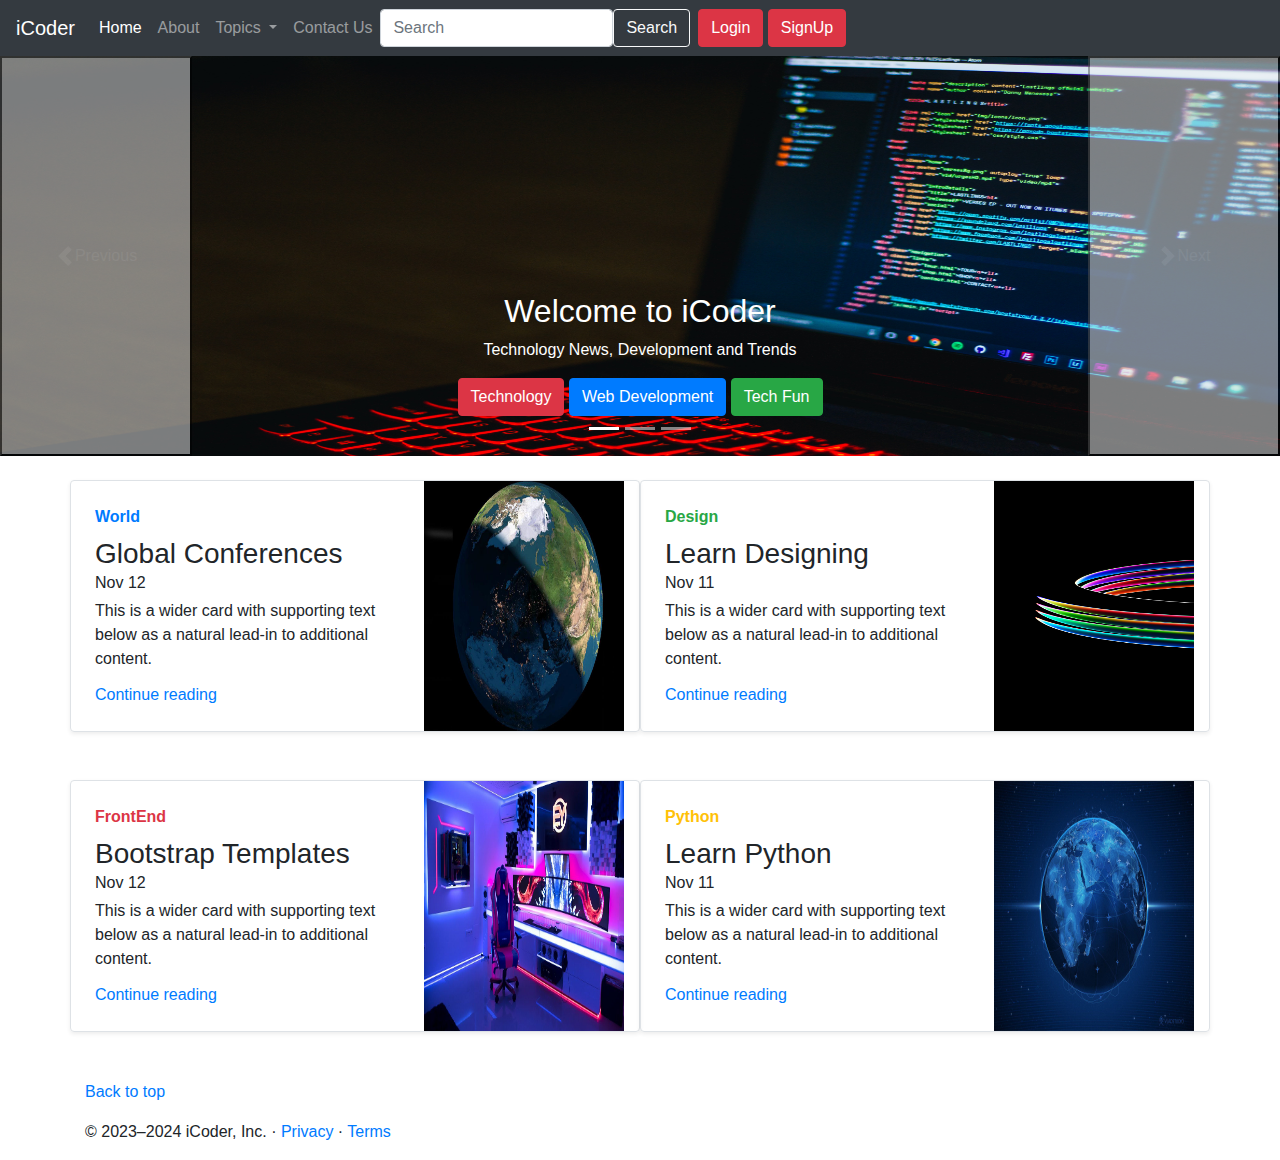
<file: index.html>
<!doctype html>
<html lang="en">

<head>
    <!-- Required meta tags -->
    <meta charset="utf-8">
    <meta name="viewport" content="width=device-width, initial-scale=1, shrink-to-fit=no">

    <!-- Bootstrap CSS -->
    <link rel="stylesheet" href="https://cdn.jsdelivr.net/npm/bootstrap@4.3.1/dist/css/bootstrap.min.css"
        integrity="sha384-ggOyR0iXCbMQv3Xipma34MD+dH/1fQ784/j6cY/iJTQUOhcWr7x9JvoRxT2MZw1T" crossorigin="anonymous">

    <title>iCoder - Heaven for Programmers</title>

    <link rel="stylesheet" href="styles.css">
</head>

<body>

    <nav class="navbar navbar-expand-lg navbar-dark bg-dark">
        <a class="navbar-brand" href="#">iCoder</a>
        <button class="navbar-toggler" type="button" data-bs-toggle="collapse" data-bs-target="#navbarSupportedContent"
            aria-controls="navbarSupportedContent" aria-expanded="false" aria-label="Toggle navigation">
            <span class="navbar-toggler-icon"></span>
        </button>
        <div class="collapse navbar-collapse" id="navbarSupportedContent">
            <ul class="navbar-nav me-auto mb-2 mb-lg-0">
                <li class="nav-item">
                    <a class="nav-link active" aria-current="page" href="/">Home</a>
                </li>
                <li class="nav-item">
                    <a class="nav-link" href="/about.html">About</a>
                </li>
                <li class="nav-item dropdown">
                    <a class="nav-link dropdown-toggle" href="topics.html" role="button" data-bs-toggle="dropdown"
                        aria-expanded="false">
                        Topics
                    </a>
                    <ul class="dropdown-menu">
                        <li><a class="dropdown-item" href="#">Technology</a></li>
                        <li><a class="dropdown-item" href="#">Web Development</a></li>
                        <li>
                            <hr class="dropdown-divider">
                        </li>
                        <li><a class="dropdown-item" href="#">Support</a></li>
                        <li><a class="dropdown-item" href="#">Write for us</a></li>
                    </ul>
                </li>
                <li class="nav-item">
                    <a class="nav-link" href="/contact.html">Contact Us</a>
                </li>
            </ul>
            <form class="d-flex" role="search">
                <input class="form-control me-2" type="search" placeholder="Search" aria-label="Search">
                <button class="btn btn-outline-light" type="submit">Search</button>
            </form>

            <div class="mx-2">
                <button class="btn btn-danger" data-toggle="modal" data-target="#loginModal">Login</button>
                <button class=" btn btn-danger" data-toggle="modal" data-target="#signupModal">SignUp</button>
            </div>
        </div>
    </nav>

    <!-- Login Modal -->
    <div class="modal fade" id="loginModal" tabindex="-1" aria-labelledby="loginModalLabel" aria-hidden="true">
        <div class="modal-dialog">
            <div class="modal-content">
                <div class="modal-header">
                    <h2 class="modal-title fs-5" id="exampleModalLabel">Login to iCoder</h2>
                    <button type="button" class="btn-close" data-bs-dismiss="modal" aria-label="Close"></button>
                </div>
                <div class="modal-body">
                    <form>
                        <div class="mb-3">
                          <label for="exampleInputEmail1" class="form-label">Email address</label>
                          <input type="email" class="form-control" id="exampleInputEmail1" aria-describedby="emailHelp">
                          <div id="emailHelp" class="form-text">We'll never share your email with anyone else.</div>
                        </div>
                        <div class="mb-3">
                          <label for="exampleInputPassword1" class="form-label">Password</label>
                          <input type="password" class="form-control" id="exampleInputPassword1">
                        </div>
                        <div class="mb-3 form-check">
                          <input type="checkbox" class="form-check-input" id="exampleCheck1">
                          <label class="form-check-label" for="exampleCheck1">Check me out</label>
                        </div>
                        <button type="submit" class="btn btn-primary">Login</button>
                      </form>
                </div>
                <div class="modal-footer">
                    <button type="button" class="btn btn-secondary" data-bs-dismiss="modal">Close</button>
                </div>
            </div>
        </div>
    </div>



    <!-- SignUp Modal -->
    <div class="modal fade" id="signupModal" tabindex="-1" aria-labelledby="signupModalLabel" aria-hidden="true">
        <div class="modal-dialog">
            <div class="modal-content">
                <div class="modal-header">
                    <h2 class="modal-title fs-5" id="exampleModalLabel">Get an iCoder Account</h2>
                    <button type="button" class="btn-close" data-bs-dismiss="modal" aria-label="Close"></button>
                </div>
                <div class="modal-body">
                    <form>
                        <div class="mb-3">
                          <label for="exampleInputEmail1" class="form-label">Email address</label>
                          <input type="email" class="form-control" id="exampleInputEmail1" aria-describedby="emailHelp">
                          <div id="emailHelp" class="form-text">We'll never share your email with anyone else.</div>
                        </div>
                        <div class="mb-3">
                          <label for="exampleInputPassword1" class="form-label">Password</label>
                          <input type="password" class="form-control" id="exampleInputPassword1">
                        </div>
                        <div class="mb-3">
                            <label for="cexampleInputPassword1" class="form-label">Confirm Password</label>
                            <input type="password" class="form-control" id="cexampleInputPassword1">
                          </div>
                        <button type="submit" class="btn btn-primary">Create Account</button>
                      </form>
                </div>
                <div class="modal-footer">
                    <button type="button" class="btn btn-secondary" data-bs-dismiss="modal">Close</button>
                </div>
            </div>
        </div>
    </div>


    <div id="carouselExampleCaptions" class="carousel slide carousel-fade" data-ride="carousel">
        <ol class="carousel-indicators">
            <li data-target="#carouselExampleCaptions" data-bs-slide-to="0" class="active" aria-current="true"
                aria-label="Slide 1"></li>
            <li data-target="#carouselExampleCaptions" data-bs-slide-to="1" aria-label="Slide 2"></li>
            <li data-target="#carouselExampleCaptions" data-bs-slide-to="2" aria-label="Slide 3"></li>
        </ol>
        <div class="carousel-inner">
            <div class="carousel-item active">
                <img class="first-img" src="a.jpg" class="d-block w-100" alt="...">
                <div class="carousel-caption d-none d-md-block">
                    <h2>Welcome to iCoder</h2>
                    <p>Technology News, Development and Trends</p>
                    <button class="btn btn-danger">Technology</button>
                    <button class="btn btn-primary">Web Development</button>
                    <button class="btn btn-success">Tech Fun</button>
                </div>
            </div>
            <div class="carousel-item">
                <img class="first-img" src="b.jpg" class="d-block w-100" alt="...">
                <div class="carousel-caption d-none d-md-block">
                    <h2>The Best Coding Blog</h2>
                    <p>Technology News, Development and Trends</p>
                    <button class="btn btn-danger">Technology</button>
                    <button class="btn btn-primary">Web Development</button>
                    <button class="btn btn-success">Tech Fun</button>
                </div>
            </div>
            <div class="carousel-item">
                <img class="first-img" src="c.jpg" class="d-block w-100" alt="...">
                <div class="carousel-caption d-none d-md-block">
                    <h2>Award Winning Blog</h2>
                    <p>Technology News, Development and Trends</p>
                    <button class="btn btn-danger">Technology</button>
                    <button class="btn btn-primary">Web Development</button>
                    <button class="btn btn-success">Tech Fun</button>
                </div>
            </div>
        </div>
        <button class="carousel-control-prev" type="button" data-bs-target="#carouselExampleCaptions"
            data-bs-slide="prev">
            <span class="carousel-control-prev-icon" aria-hidden="true"></span>
            <span class="visually-hidden">Previous</span>
        </button>
        <button class="carousel-control-next" type="button" data-bs-target="#carouselExampleCaptions"
            data-bs-slide="next">
            <span class="carousel-control-next-icon" aria-hidden="true"></span>
            <span class="visually-hidden">Next</span>
        </button>
    </div>

    <div class="container my-4">
        <div class="row mb-2">
            <div class="col-md-6">
                <div
                    class="row g-0 border rounded overflow-hidden flex-md-row mb-4 shadow-sm h-md-250 position-relative">
                    <div class="col p-4 d-flex flex-column position-static">
                        <strong class="d-inline-block mb-2 text-primary">World</strong>
                        <h3 class="mb-0">Global Conferences</h3>
                        <div class="mb-1 text-body-secondary">Nov 12</div>
                        <p class="card-text mb-auto">This is a wider card with supporting text below as a
                            natural lead-in to additional content.</p>
                        <a href="#" class="stretched-link">Continue reading</a>
                    </div>
                    <div class="col-auto d-none d-lg-block">
                        <img class="bd-placeholder-img" width="200" height="250" src="thumb.jpg" alt="">
                    </div>
                </div>
            </div>
            <div class="col-md-6">
                <div
                    class="row g-0 border rounded overflow-hidden flex-md-row mb-4 shadow-sm h-md-250 position-relative">
                    <div class="col p-4 d-flex flex-column position-static">
                        <strong class="d-inline-block mb-2 text-success">Design</strong>
                        <h3 class="mb-0">Learn Designing</h3>
                        <div class="mb-1 text-body-secondary">Nov 11</div>
                        <p class="mb-auto">This is a wider card with supporting text below as a natural
                            lead-in to additional content.</p>
                        <a href="#" class="stretched-link">Continue reading</a>
                    </div>
                    <div class="col-auto d-none d-lg-block">
                        <img class="bd-placeholder-img" width="200" height="250" src="thumb2.png" alt="">
                    </div>
                </div>
            </div>
        </div>
    </div>

    <div class="container my-4">
        <div class="row mb-2">
            <div class="col-md-6">
                <div
                    class="row g-0 border rounded overflow-hidden flex-md-row mb-4 shadow-sm h-md-250 position-relative">
                    <div class="col p-4 d-flex flex-column position-static">
                        <strong class="d-inline-block mb-2 text-danger">FrontEnd</strong>
                        <h3 class="mb-0">Bootstrap Templates</h3>
                        <div class="mb-1 text-body-secondary">Nov 12</div>
                        <p class="card-text mb-auto">This is a wider card with supporting text below as a
                            natural lead-in to additional content.</p>
                        <a href="#" class="stretched-link">Continue reading</a>
                    </div>
                    <div class="col-auto d-none d-lg-block">
                        <img class="bd-placeholder-img" width="200" height="250" src="thumb3.jpeg" alt="">
                    </div>
                </div>
            </div>
            <div class="col-md-6">
                <div
                    class="row g-0 border rounded overflow-hidden flex-md-row mb-4 shadow-sm h-md-250 position-relative">
                    <div class="col p-4 d-flex flex-column position-static">
                        <strong class="d-inline-block mb-2 text-warning">Python</strong>
                        <h3 class="mb-0">Learn Python</h3>
                        <div class="mb-1 text-body-secondary">Nov 11</div>
                        <p class="mb-auto">This is a wider card with supporting text below as a natural
                            lead-in to additional content.</p>
                        <a href="#" class="stretched-link">Continue reading</a>
                    </div>
                    <div class="col-auto d-none d-lg-block">
                        <img class="bd-placeholder-img" width="200" height="250" src="thumb4.jpg" alt="">
                    </div>
                </div>
            </div>
        </div>
    </div>


    <footer class="container">
        <p class="float-end"><a href="#">Back to top</a></p>
        <p>© 2023–2024 iCoder, Inc. · <a href="#">Privacy</a> · <a href="#">Terms</a></p>
    </footer>

    <!-- Optional JavaScript -->
    <!-- jQuery first, then Popper.js, then Bootstrap JS -->
    <script src="https://code.jquery.com/jquery-3.3.1.slim.min.js"
        integrity="sha384-q8i/X+965DzO0rT7abK41JStQIAqVgRVzpbzo5smXKp4YfRvH+8abtTE1Pi6jizo"
        crossorigin="anonymous"></script>
    <script src="https://cdn.jsdelivr.net/npm/popper.js@1.14.7/dist/umd/popper.min.js"
        integrity="sha384-UO2eT0CpHqdSJQ6hJty5KVphtPhzWj9WO1clHTMGa3JDZwrnQq4sF86dIHNDz0W1"
        crossorigin="anonymous"></script>
    <script src="https://cdn.jsdelivr.net/npm/bootstrap@4.3.1/dist/js/bootstrap.min.js"
        integrity="sha384-JjSmVgyd0p3pXB1rRibZUAYoIIy6OrQ6VrjIEaFf/nJGzIxFDsf4x0xIM+B07jRM"
        crossorigin="anonymous"></script>
</body>

</html>
</file>
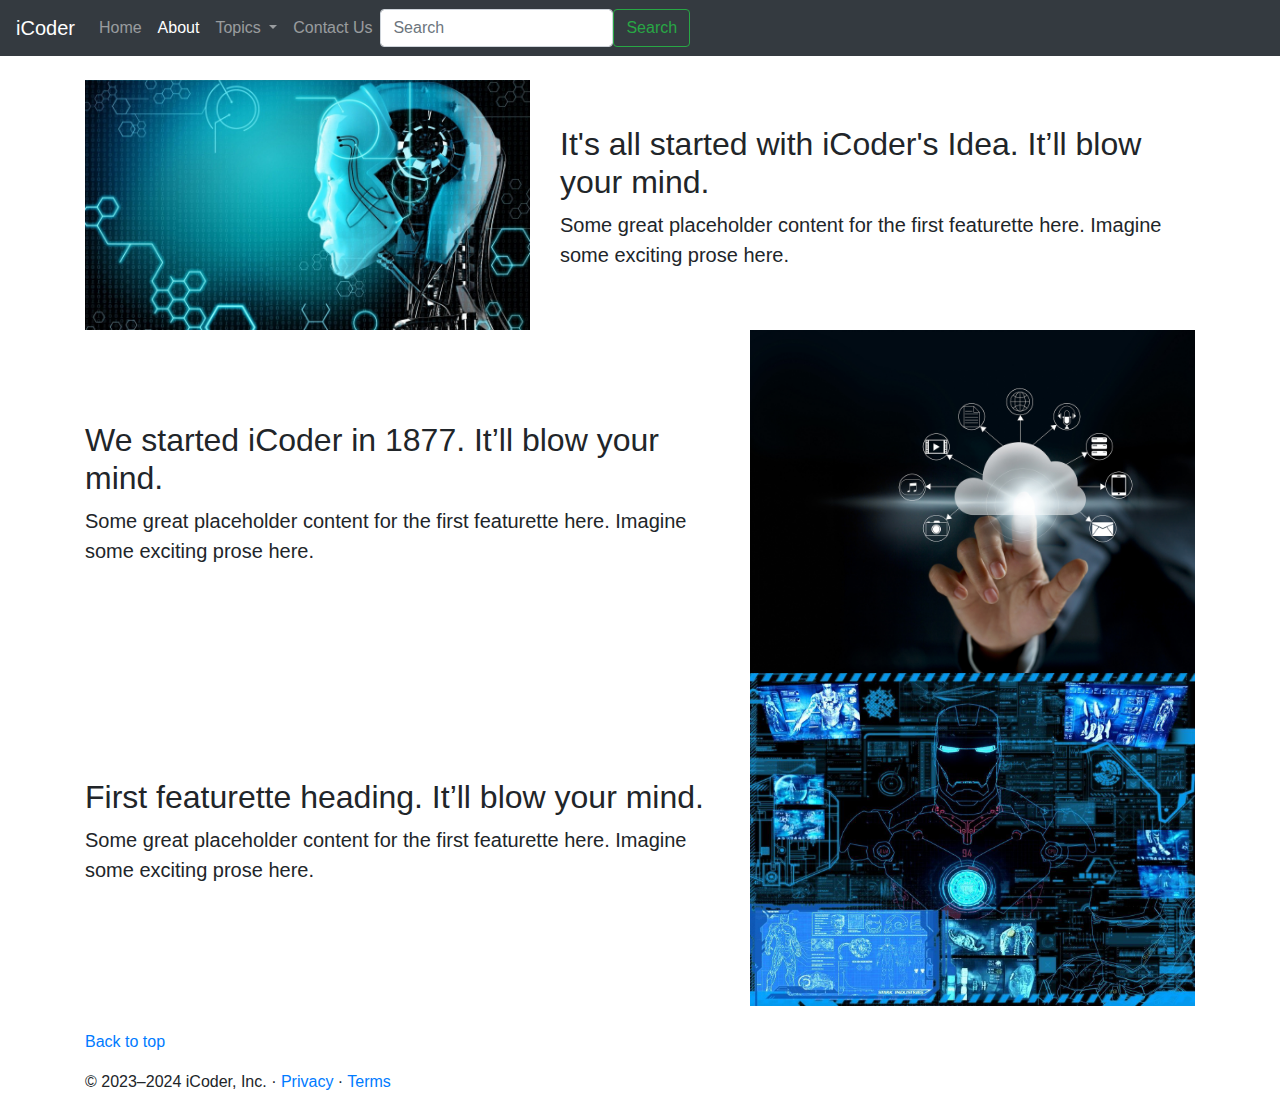
<file: about.html>
<!doctype html>
<html lang="en">

<head>
    <!-- Required meta tags -->
    <meta charset="utf-8">
    <meta name="viewport" content="width=device-width, initial-scale=1, shrink-to-fit=no">

    <!-- Bootstrap CSS -->
    <link rel="stylesheet" href="https://cdn.jsdelivr.net/npm/bootstrap@4.3.1/dist/css/bootstrap.min.css"
        integrity="sha384-ggOyR0iXCbMQv3Xipma34MD+dH/1fQ784/j6cY/iJTQUOhcWr7x9JvoRxT2MZw1T" crossorigin="anonymous">

    <title>iCoder - Heaven for Programmers</title>

    <link rel="stylesheet" href="styles.css">
</head>

<body>

    <nav class="navbar navbar-expand-lg navbar-dark bg-dark">
        <a class="navbar-brand" href="#">iCoder</a>
        <button class="navbar-toggler" type="button" data-bs-toggle="collapse" data-bs-target="#navbarSupportedContent"
            aria-controls="navbarSupportedContent" aria-expanded="false" aria-label="Toggle navigation">
            <span class="navbar-toggler-icon"></span>
        </button>
        <div class="collapse navbar-collapse" id="navbarSupportedContent">
            <ul class="navbar-nav me-auto mb-2 mb-lg-0">
                <li class="nav-item">
                    <a class="nav-link" aria-current="page" href="/">Home</a>
                </li>
                <li class="nav-item active">
                    <a class="nav-link" href="#">About</a>
                </li>
                <li class="nav-item dropdown">
                    <a class="nav-link dropdown-toggle" href="#" role="button" data-bs-toggle="dropdown"
                        aria-expanded="false">
                        Topics
                    </a>
                    <ul class="dropdown-menu">
                        <li><a class="dropdown-item" href="#">Technology</a></li>
                        <li><a class="dropdown-item" href="#">Web Development</a></li>
                        <li>
                            <hr class="dropdown-divider">
                        </li>
                        <li><a class="dropdown-item" href="#">Support</a></li>
                        <li><a class="dropdown-item" href="#">Write for us</a></li>
                    </ul>
                </li>
                <li class="nav-item">
                    <a class="nav-link" href="/contact.html">Contact Us</a>
                </li>

            </ul>
            <form class="d-flex" role="search">
                <input class="form-control me-2" type="search" placeholder="Search" aria-label="Search">
                <button class="btn btn-outline-success" type="submit">Search</button>
            </form>
        </div>
    </nav>

    <div class="container my-4">
        <div class="row featurette d-flex justify-content-center align-items-center">
            <div class="col-md-7 order-md-2">
                <h2 class="featurette-heading fw-normal lh-1">It's all started with iCoder's Idea. <span
                        class="text-body-secondary">It’ll blow your mind.</span></h2>
                <p class="lead">Some great placeholder content for the first featurette here. Imagine some exciting
                    prose here.</p>
            </div>
            <div class="col-md-5 order-md-1">
                <img class="img-fluid bd-placeholder-img bd-placeholder-img-lg featurette-image img-fluid mx-auto" src="techno1.jpg" alt="">
            </div>
        </div>
        <div class="row featurette d-flex justify-content-center align-items-center">
            <div class="col-md-7">
                <h2 class="featurette-heading fw-normal lh-1">We started iCoder in 1877. <span
                        class="text-body-secondary">It’ll blow your mind.</span></h2>
                <p class="lead">Some great placeholder content for the first featurette here. Imagine some exciting
                    prose here.</p>
            </div>
            <div class="col-md-5">
                <img class=" img-fluid bd-placeholder-img bd-placeholder-img-lg featurette-image img-fluid mx-auto" src="techno2.jpg" alt="">
            </div>
        </div>
        <div class="row featurette d-flex justify-content-center align-items-center">
            <div class="col-md-7">
                <h2 class="featurette-heading fw-normal lh-1">First featurette heading. <span
                        class="text-body-secondary">It’ll blow your mind.</span></h2>
                <p class="lead">Some great placeholder content for the first featurette here. Imagine some exciting
                    prose here.</p>
            </div>
            <div class="col-md-5">
                <img class="img-fluid bd-placeholder-img bd-placeholder-img-lg featurette-image img-fluid mx-auto" src="techno3.jpg" alt="">
            </div>
        </div>
    </div>

    <footer class="container">
        <p class="float-end"><a href="#">Back to top</a></p>
        <p>© 2023–2024 iCoder, Inc. · <a href="#">Privacy</a> · <a href="#">Terms</a></p>
      </footer>


    <!-- Optional JavaScript -->
    <!-- jQuery first, then Popper.js, then Bootstrap JS -->
    <script src="https://code.jquery.com/jquery-3.3.1.slim.min.js"
        integrity="sha384-q8i/X+965DzO0rT7abK41JStQIAqVgRVzpbzo5smXKp4YfRvH+8abtTE1Pi6jizo"
        crossorigin="anonymous"></script>
    <script src="https://cdn.jsdelivr.net/npm/popper.js@1.14.7/dist/umd/popper.min.js"
        integrity="sha384-UO2eT0CpHqdSJQ6hJty5KVphtPhzWj9WO1clHTMGa3JDZwrnQq4sF86dIHNDz0W1"
        crossorigin="anonymous"></script>
    <script src="https://cdn.jsdelivr.net/npm/bootstrap@4.3.1/dist/js/bootstrap.min.js"
        integrity="sha384-JjSmVgyd0p3pXB1rRibZUAYoIIy6OrQ6VrjIEaFf/nJGzIxFDsf4x0xIM+B07jRM"
        crossorigin="anonymous"></script>
</body>

</html>
</file>
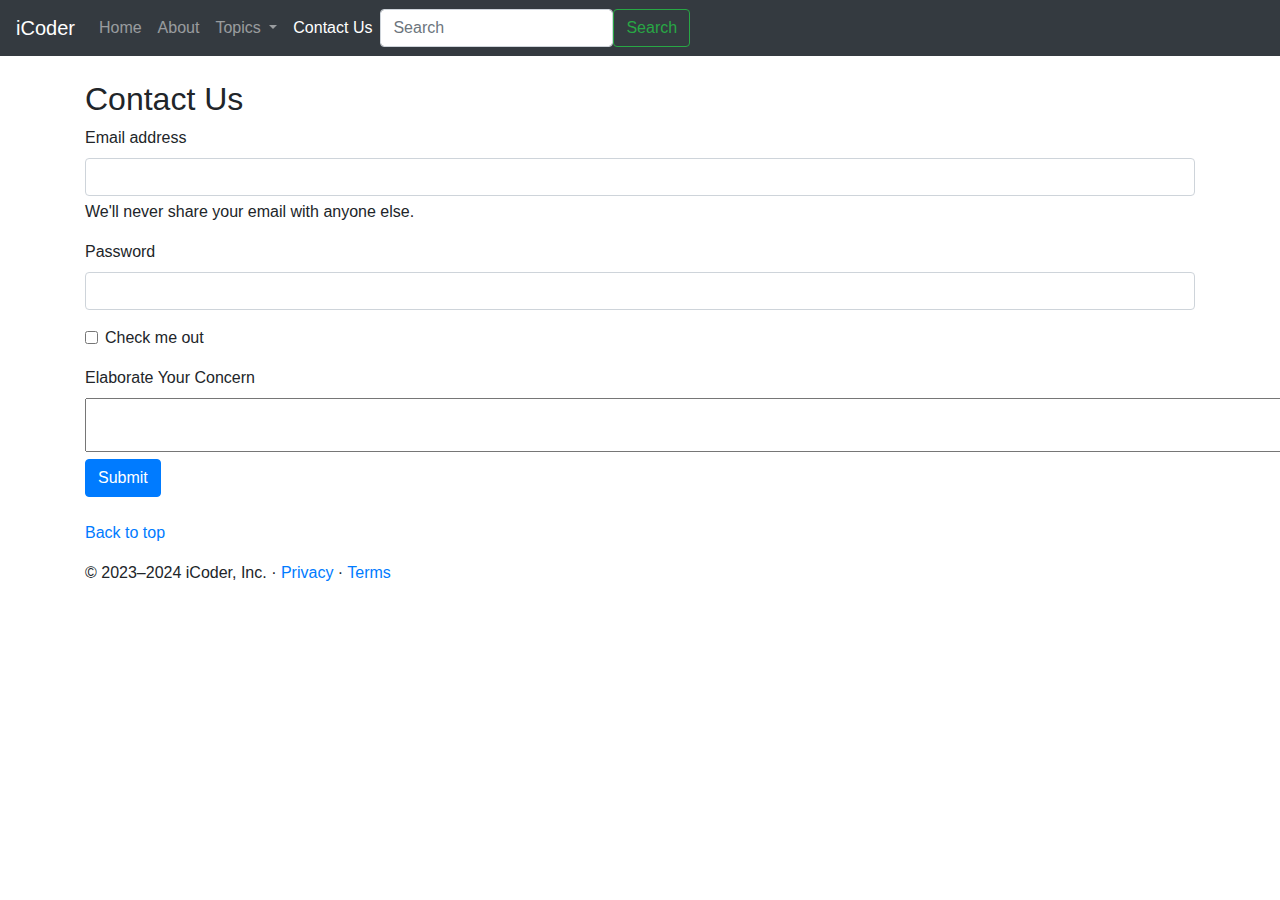
<file: contact.html>
<!doctype html>
<html lang="en">

<head>
    <!-- Required meta tags -->
    <meta charset="utf-8">
    <meta name="viewport" content="width=device-width, initial-scale=1, shrink-to-fit=no">

    <!-- Bootstrap CSS -->
    <link rel="stylesheet" href="https://cdn.jsdelivr.net/npm/bootstrap@4.3.1/dist/css/bootstrap.min.css"
        integrity="sha384-ggOyR0iXCbMQv3Xipma34MD+dH/1fQ784/j6cY/iJTQUOhcWr7x9JvoRxT2MZw1T" crossorigin="anonymous">

    <title>iCoder - Heaven for Programmers</title>

    <link rel="stylesheet" href="styles.css">
</head>

<body>

    <nav class="navbar navbar-expand-lg navbar-dark bg-dark">
        <a class="navbar-brand" href="#">iCoder</a>
        <button class="navbar-toggler" type="button" data-bs-toggle="collapse" data-bs-target="#navbarSupportedContent"
            aria-controls="navbarSupportedContent" aria-expanded="false" aria-label="Toggle navigation">
            <span class="navbar-toggler-icon"></span>
        </button>
        <div class="collapse navbar-collapse" id="navbarSupportedContent">
            <ul class="navbar-nav me-auto mb-2 mb-lg-0">
                <li class="nav-item">
                    <a class="nav-link" aria-current="page" href="/">Home</a>
                </li>
                <li class="nav-item">
                    <a class="nav-link" href="#">About</a>
                </li>
                <li class="nav-item dropdown">
                    <a class="nav-link dropdown-toggle" href="#" role="button" data-bs-toggle="dropdown"
                        aria-expanded="false">
                        Topics
                    </a>
                    <ul class="dropdown-menu">
                        <li><a class="dropdown-item" href="#">Technology</a></li>
                        <li><a class="dropdown-item" href="#">Web Development</a></li>
                        <li>
                            <hr class="dropdown-divider">
                        </li>
                        <li><a class="dropdown-item" href="#">Support</a></li>
                        <li><a class="dropdown-item" href="#">Write for us</a></li>
                    </ul>
                </li>
                <li class="nav-item active">
                    <a class="nav-link" href="/contact.html">Contact Us</a>
                </li>

            </ul>
            <form class="d-flex" role="search">
                <input class="form-control me-2" type="search" placeholder="Search" aria-label="Search">
                <button class="btn btn-outline-success" type="submit">Search</button>
            </form>
        </div>
    </nav>

    <div class="container my-4">
    <h2>Contact Us</h2>
    <form>
        <div class="mb-3">
          <label for="exampleInputEmail1" class="form-label">Email address</label>
          <input type="email" class="form-control" id="exampleInputEmail1" aria-describedby="emailHelp">
          <div id="emailHelp" class="form-text">We'll never share your email with anyone else.</div>
        </div>
        <div class="mb-3">
          <label for="exampleInputPassword1" class="form-label">Password</label>
          <input type="password" class="form-control" id="exampleInputPassword1">
        </div>
        <div class="mb-3 form-check">
          <input type="checkbox" class="form-check-input" id="exampleCheck1">
          <label class="form-check-label" for="exampleCheck1">Check me out</label>
        </div>
        <label for="">Elaborate Your Concern</label><br>
        <textarea name="" id="" cols="150" rows="2"></textarea><br>
        <button type="submit" class="btn btn-primary">Submit</button>
      </form>

    </div>

    <footer class="container">
        <p class="float-end"><a href="#">Back to top</a></p>
        <p>© 2023–2024 iCoder, Inc. · <a href="#">Privacy</a> · <a href="#">Terms</a></p>
      </footer>


    <!-- Optional JavaScript -->
    <!-- jQuery first, then Popper.js, then Bootstrap JS -->
    <script src="https://code.jquery.com/jquery-3.3.1.slim.min.js"
        integrity="sha384-q8i/X+965DzO0rT7abK41JStQIAqVgRVzpbzo5smXKp4YfRvH+8abtTE1Pi6jizo"
        crossorigin="anonymous"></script>
    <script src="https://cdn.jsdelivr.net/npm/popper.js@1.14.7/dist/umd/popper.min.js"
        integrity="sha384-UO2eT0CpHqdSJQ6hJty5KVphtPhzWj9WO1clHTMGa3JDZwrnQq4sF86dIHNDz0W1"
        crossorigin="anonymous"></script>
    <script src="https://cdn.jsdelivr.net/npm/bootstrap@4.3.1/dist/js/bootstrap.min.js"
        integrity="sha384-JjSmVgyd0p3pXB1rRibZUAYoIIy6OrQ6VrjIEaFf/nJGzIxFDsf4x0xIM+B07jRM"
        crossorigin="anonymous"></script>
</body>

</html>
</file>
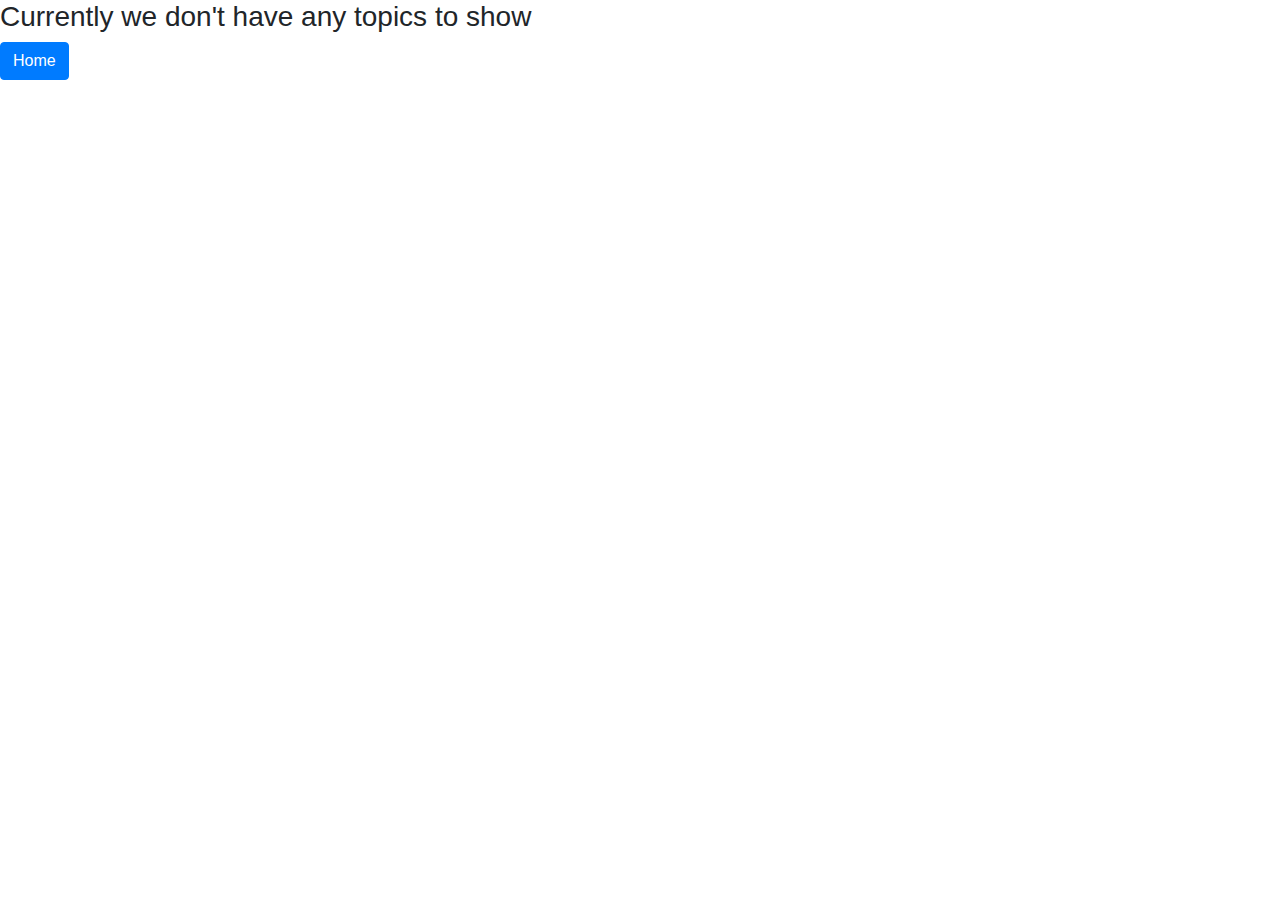
<file: topics.html>
<!DOCTYPE html>
<html lang="en">
<head>
    <meta charset="UTF-8">
    <meta http-equiv="X-UA-Compatible" content="IE=edge">
    <meta name="viewport" content="width=device-width, initial-scale=1.0">
    
    <link rel="stylesheet" href="https://cdn.jsdelivr.net/npm/bootstrap@4.3.1/dist/css/bootstrap.min.css"
        integrity="sha384-ggOyR0iXCbMQv3Xipma34MD+dH/1fQ784/j6cY/iJTQUOhcWr7x9JvoRxT2MZw1T" crossorigin="anonymous">

</head>
<body>
    <h3>Currently we don't have any topics to show</h3>
<a class="btn btn-primary" href="index.html">Home</a>
</body>
</html>
</file>
<file: styles.css>
.first-img{
    width: 1400px;
    height: 400px;
}
</file>
